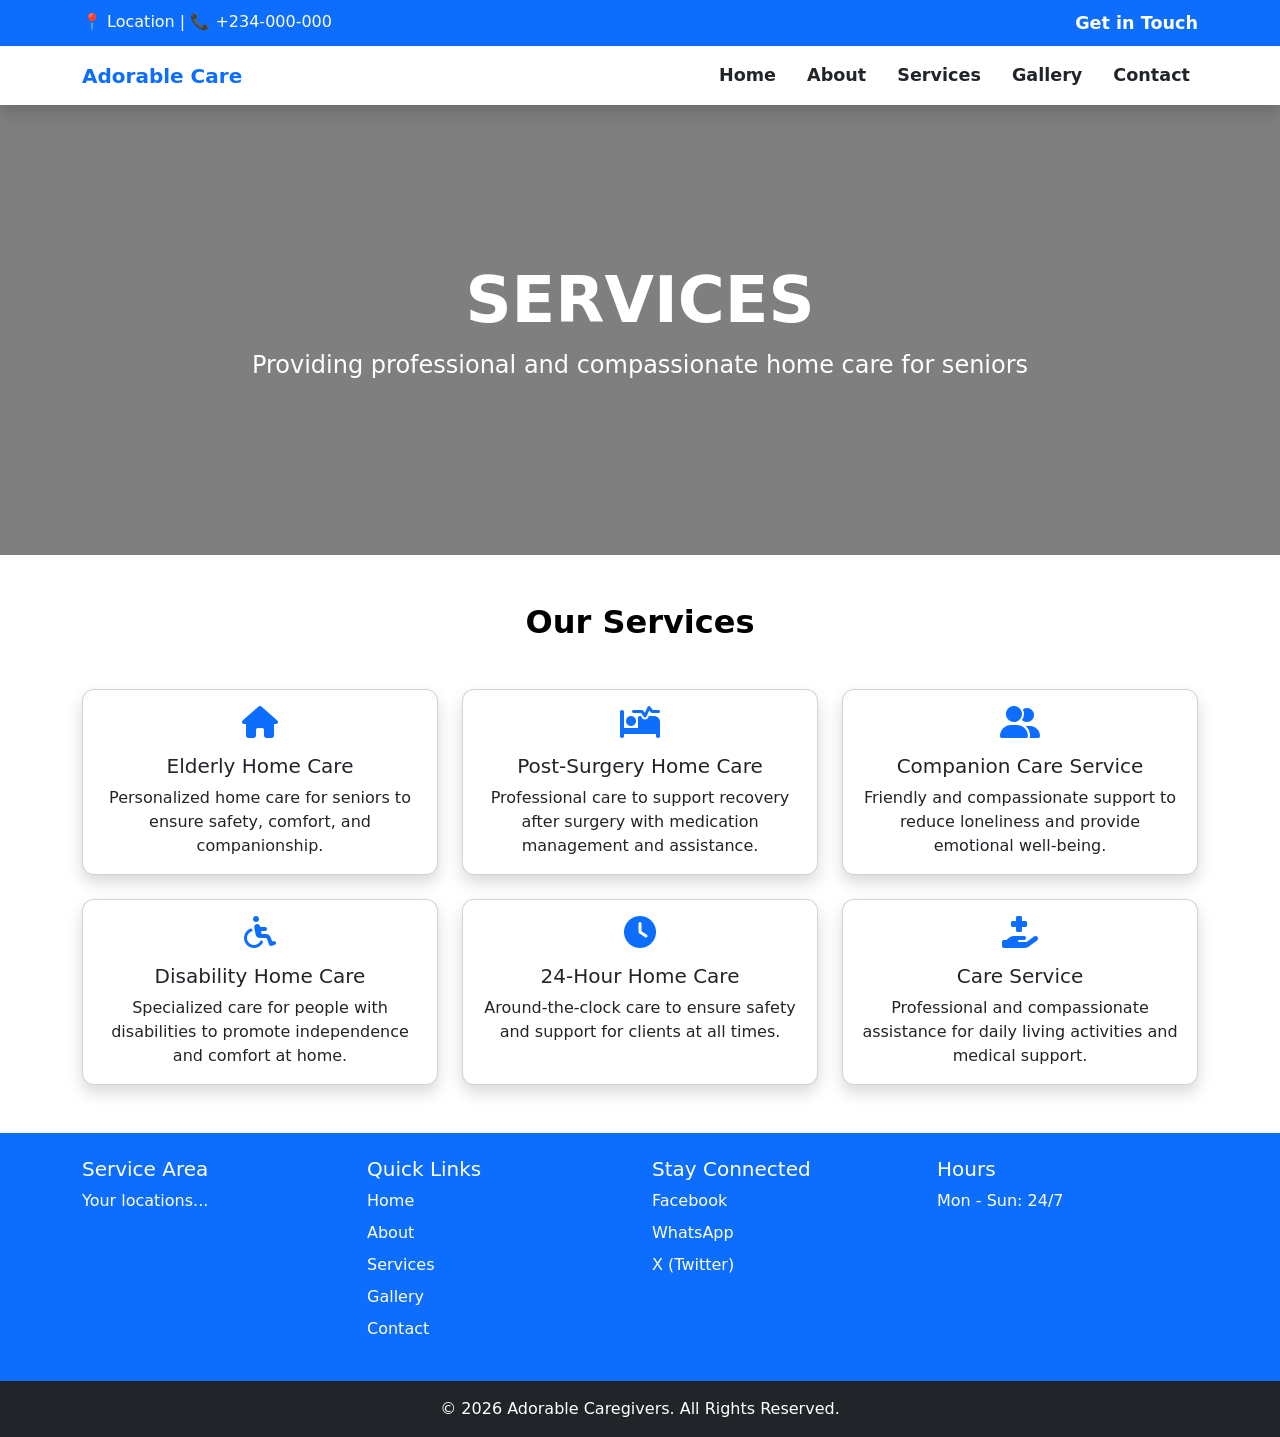
<file: services.html>
<!DOCTYPE html>
<html lang="en">
<head>
    <meta charset="UTF-8">
    <meta name="viewport" content="width=device-width, initial-scale=1.0">
    <title>Services - Adorable Caregivers</title>

<link href="https://cdn.jsdelivr.net/npm/bootstrap@5.3.0/dist/css/bootstrap.min.css" rel="stylesheet">
<link rel="stylesheet" href="https://cdnjs.cloudflare.com/ajax/libs/font-awesome/6.5.0/css/all.min.css">

</head>
<body>

<!-- TOP BAR -->
<div class="top-bar">
    <div class="container d-flex justify-content-between">
        <div>📍 Location | 📞 +234-000-000</div>
        <div><a href="contact.html">Get in Touch</a></div>
    </div>
</div>

<!-- NAVBAR -->
<nav class="navbar navbar-expand-lg bg-white shadow">
<div class="container">
    <a class="navbar-brand fw-bold text-primary">Adorable Care</a>
    <button class="navbar-toggler" data-bs-toggle="collapse" data-bs-target="#navServices">
        <span class="navbar-toggler-icon"></span>
    </button>
    <div class="collapse navbar-collapse" id="navServices">
        <ul class="navbar-nav ms-auto">
            <li class="nav-item"><a class="nav-link text-dark fw-semibold" href="index.html">Home</a></li>
            <li class="nav-item"><a class="nav-link text-dark fw-semibold" href="about.html">About</a></li>
            <li class="nav-item"><a class="nav-link text-dark fw-semibold" href="services.html">Services</a></li>
            <li class="nav-item"><a class="nav-link text-dark fw-semibold" href="gallery.html">Gallery</a></li>
            <li class="nav-item"><a class="nav-link text-dark fw-semibold" href="contact.html">Contact</a></li>
        </ul>
    </div>
</div>
</nav>

<!-- HERO SECTION -->
<section class="hero-services d-flex align-items-center justify-content-center text-center">
    <div class="hero-content">
        <h1 class="display-4 fw-bold text-white">SERVICES</h1>
        <p class="lead text-white">Providing professional and compassionate home care for seniors</p>
    </div>
</section>

<!-- SERVICES FEATURE CARDS -->
<section class="container py-5">
  <h2 class="text-center mb-5 fw-bold">Our Services</h2>
  <div class="row text-center g-4">

    <div class="col-md-4">
      <div class="card h-100 shadow card-hover">
        <div class="card-body">
          <i class="fas fa-home fa-2x mb-3 text-primary"></i>
          <h5 class="card-title">Elderly Home Care</h5>
          <p class="card-text">Personalized home care for seniors to ensure safety, comfort, and companionship.</p>
        </div>
      </div>
    </div>

    <div class="col-md-4">
      <div class="card h-100 shadow card-hover">
        <div class="card-body">
          <i class="fas fa-procedures fa-2x mb-3 text-primary"></i>
          <h5 class="card-title">Post-Surgery Home Care</h5>
          <p class="card-text">Professional care to support recovery after surgery with medication management and assistance.</p>
        </div>
      </div>
    </div>

    <div class="col-md-4">
      <div class="card h-100 shadow card-hover">
        <div class="card-body">
          <i class="fas fa-user-friends fa-2x mb-3 text-primary"></i>
          <h5 class="card-title">Companion Care Service</h5>
          <p class="card-text">Friendly and compassionate support to reduce loneliness and provide emotional well-being.</p>
        </div>
      </div>
    </div>

    <div class="col-md-4">
      <div class="card h-100 shadow card-hover">
        <div class="card-body">
          <i class="fas fa-wheelchair fa-2x mb-3 text-primary"></i>
          <h5 class="card-title">Disability Home Care</h5>
          <p class="card-text">Specialized care for people with disabilities to promote independence and comfort at home.</p>
        </div>
      </div>
    </div>

    <div class="col-md-4">
      <div class="card h-100 shadow card-hover">
        <div class="card-body">
          <i class="fas fa-clock fa-2x mb-3 text-primary"></i>
          <h5 class="card-title">24-Hour Home Care</h5>
          <p class="card-text">Around-the-clock care to ensure safety and support for clients at all times.</p>
        </div>
      </div>
    </div>

    <div class="col-md-4">
      <div class="card h-100 shadow card-hover">
        <div class="card-body">
          <i class="fas fa-hand-holding-medical fa-2x mb-3 text-primary"></i>
          <h5 class="card-title">Care Service</h5>
          <p class="card-text">Professional and compassionate assistance for daily living activities and medical support.</p>
        </div>
      </div>
    </div>

  </div>
</section>

<!-- FOOTER TOP -->
<section class="footer-top text-white p-4 bg-primary">
<div class="container">
<div class="row">

<div class="col-md-3">
<h5>Service Area</h5>
<p>Your locations...</p>
</div>

<div class="col-md-3">
<h5>Quick Links</h5>
<ul class="footer-links">
    <li><a href="index.html">Home</a></li>
    <li><a href="about.html">About</a></li>
    <li><a href="services.html">Services</a></li>
    <li><a href="gallery.html">Gallery</a></li>
    <li><a href="contact.html">Contact</a></li>
</ul>
</div>

<div class="col-md-3">
<h5>Stay Connected</h5>
<ul class="footer-links">
    <li><a href="https://facebook.com/yourpage" target="_blank">Facebook</a></li>
    <li><a href="https://wa.me/2340000000000" target="_blank">WhatsApp</a></li>
    <li><a href="https://twitter.com/yourpage" target="_blank">X (Twitter)</a></li>
</ul>
</div>

<div class="col-md-3">
<h5>Hours</h5>
<p>Mon - Sun: 24/7</p>
</div>

</div>
</div>
</section>

<!-- FOOTER -->
<footer class="text-center text-white p-3 bg-dark">
© 2026 Adorable Caregivers. All Rights Reserved.
</footer>

<script src="https://cdn.jsdelivr.net/npm/bootstrap@5.3.0/dist/js/bootstrap.bundle.min.js"></script>
<link rel="stylesheet" href="style.css">

<!-- Back to Top Button -->
<button id="backToTopBtn" class="btn btn-primary shadow rounded">
    <i class="fas fa-arrow-up"></i>
</button>

<script>
let backToTopBtn = document.getElementById("backToTopBtn");

window.onscroll = function() {
    if (document.body.scrollTop > 200 || document.documentElement.scrollTop > 200) {
        backToTopBtn.style.display = "block";
    } else {
        backToTopBtn.style.display = "none";
    }
};

backToTopBtn.addEventListener("click", function() {
    window.scrollTo({
        top: 0,
        behavior: "smooth"
    });
});
</script>

</body>
</html>
</file>
<file: style.css>
body {
    color: #000;
}

/* TOP BAR */
.top-bar {
    background: #0d6efd;
    color: white;
    padding: 10px 0;
}

.top-bar a {
    color: white;
    text-decoration: none;
    font-size: 1.1rem;   /* increase size */
    font-weight: 600;
}

/* NAVBAR LINKS - BIGGER & BOLDER */
.navbar-nav .nav-link {
    font-size: 1.1rem;   /* increase size */
    font-weight: 600;    /* make bold */
    margin-left: 15px;   /* spacing between links */
    transition: 0.3s;
}

/* HOVER EFFECT (optional but nice) */
.navbar-nav .nav-link:hover {
    color: #0d6efd;
}

/* HERO FULL SCREEN */
/* FORCE FULL HEIGHT */
#heroCarousel,
#heroCarousel .carousel-inner,
#heroCarousel .carousel-item {
    height: 100vh;
}

/* SLIDE BACKGROUND */
.hero-slide {
    height: 100vh;
    width: 100%;
    background-size: cover;
    background-position: center;
    position: relative;
}

/* DARK OVERLAY */
.hero-slide::before {
    content: "";
    position: absolute;
    top: 0;
    left: 0;
    width: 100%;
    height: 100%;
    background: rgba(0, 0, 0, 0.6);
}

/* PERFECT CENTERING */
.hero-content {
    position: absolute;
    top: 50%;
    left: 50%;
    transform: translate(-50%, -50%);
    text-align: center;
    color: white;
    width: 100%;
    padding: 20px;
}

/* BIG TEXT */
.hero-content h1 {
    font-size: 4.5rem;
    font-weight: 700;
}

.hero-content p {
    font-size: 1.5rem;
}

/* CENTER CONTENT */
.hero-content {
    position: absolute;
    top: 50%;
    left: 50%;
    transform: translate(-50%, -50%);
    text-align: center;
    color: white;
    width: 100%;
    padding: 0 20px;
}

/* BIG TEXT */
.hero-content h1 {
    font-size: 4rem;
    font-weight: bold;
}

.hero-content p {
    font-size: 1.5rem;
}

/* FEATURE BOX */
.feature-box {
    padding: 20px;
    border-radius: 10px;
    background: #f8f9fa;
}

.feature-box i {
    font-size: 40px;
    color: #0d6efd;
}

/* SERVICE BOX */
.service-box img {
    width: 100%;
    border-radius: 10px;
}

/* SPECIALIZATION */
.spec-box {
    padding: 20px;
    background: #20c997;
    color: white;
    border-radius: 8px;
}

/* FOOTER */
.footer-top {
    background: #0d6efd;
}

/* FOOTER LINKS */
.footer-links {
    list-style: none;
    padding: 0;
}

.footer-links li {
    margin-bottom: 8px;
}

.footer-links a {
    color: white;
    text-decoration: none;
}

.footer-links a:hover {
    text-decoration: underline;
}

/* for contact page */
.hero-contact {
    height: 50vh; /* half screen */
    background: url('https://media.istockphoto.com/id/1477483038/photo/doctors-nurse-or-laptop-in-night-healthcare-planning-research-or-surgery-teamwork-in-wellness.jpg?s=612x612&w=0&k=20&c=zl6vZU339QIPVzSV6wUTW3kXVNFfcyz9QXzrZ9FBsD8=') center/cover no-repeat;
    position: relative;
}

.hero-contact::before {
    content: "";
    position: absolute;
    top: 0; left: 0;
    width: 100%; height: 100%;
    background: rgba(0,0,0,0.5); /* overlay */
}

.hero-contact .hero-content {
    position: absolute;
    top: 50%; left: 50%;
    transform: translate(-50%, -50%);
    color: white;
    text-align: center;
    padding: 20px;
}
/* CONTACT SECTION IMPROVEMENT */
.card {
    border-radius: 12px;
}

.card:hover {
    transform: translateY(-5px);
    transition: 0.3s;
}

/* for about page */
/* HERO SECTION ABOUT US */
.hero-about {
    height: 50vh; /* half screen */
    background: url('https://media.istockphoto.com/id/1477483038/photo/doctors-nurse-or-laptop-in-night-healthcare-planning-research-or-surgery-teamwork-in-wellness.jpg?s=612x612&w=0&k=20&c=zl6vZU339QIPVzSV6wUTW3kXVNFfcyz9QXzrZ9FBsD8=') center/cover no-repeat;
    position: relative;
}

.hero-about::before {
    content: "";
    position: absolute;
    top: 0; left: 0;
    width: 100%; height: 100%;
    background: rgba(0,0,0,0.5); /* overlay */
}

.hero-about .hero-content {
    position: absolute;
    top: 50%; left: 50%;
    transform: translate(-50%, -50%);
    color: white;
    text-align: center;
    padding: 20px;
}


/* for services page */
/* HERO SECTION SERVICES */
.hero-services {
    height: 50vh;
    background: url('https://media.istockphoto.com/id/1477483038/photo/doctors-nurse-or-laptop-in-night-healthcare-planning-research-or-surgery-teamwork-in-wellness.jpg?s=612x612&w=0&k=20&c=zl6vZU339QIPVzSV6wUTW3kXVNFfcyz9QXzrZ9FBsD8=') center/cover no-repeat;
    position: relative;
}

.hero-services::before {
    content: "";
    position: absolute;
    top: 0; left: 0;
    width: 100%; height: 100%;
    background: rgba(0,0,0,0.5);
}

.hero-services .hero-content {
    position: absolute;
    top: 50%; left: 50%;
    transform: translate(-50%, -50%);
    color: white;
    text-align: center;
    padding: 20px;
}

/* for gallery page */
/* HERO SECTION */
.hero-gallery {
    height: 50vh;
    background: url('https://media.istockphoto.com/id/1477483038/photo/doctors-nurse-or-laptop-in-night-healthcare-planning-research-or-surgery-teamwork-in-wellness.jpg?s=612x612&w=0&k=20&c=zl6vZU339QIPVzSV6wUTW3kXVNFfcyz9QXzrZ9FBsD8=') center/cover no-repeat;
    position: relative;
}

.hero-gallery::before {
    content: "";
    position: absolute;
    top: 0; left: 0;
    width: 100%; height: 100%;
    background: rgba(0,0,0,0.5);
}

.hero-gallery .hero-content {
    position: absolute;
    top: 50%; left: 50%;
    transform: translate(-50%, -50%);
    color: white;
    text-align: center;
    padding: 20px;
}

/* GALLERY IMAGES HOVER */
.gallery-img {
    overflow: hidden;
    border-radius: 8px;
}

.gallery-img img {
    width: 100%;
    height: auto;
    transition: transform 0.5s ease;
}

.gallery-img:hover img {
    transform: scale(1.1);
}

/* BACK TO TOP BUTTON STYLING */
#backToTopBtn {
    position: fixed;
    bottom: 30px;
    right: 30px;
    z-index: 999;
    display: none; /* hidden by default */
    width: 50px;
    height: 50px;
    border-radius: 50%;
    font-size: 20px;
    text-align: center;
    line-height: 50px;
    cursor: pointer;
    transition: background-color 0.3s, transform 0.3s;
}

#backToTopBtn:hover {
    background-color: #0056b3; /* darker blue on hover */
    transform: scale(1.1);
}

/* HOVER EFFECT FOR FEATURE CARDS */
.card-hover {
    transition: transform 0.3s ease, box-shadow 0.3s ease;
    cursor: pointer;
}

.card-hover:hover {
    transform: translateY(-10px); /* lift effect */
    box-shadow: 0 15px 25px rgba(0,0,0,0.3); /* bigger shadow on hover */
}

/* OPTIONAL: icon color change on hover */
.card-hover:hover i {
    color: #007bff; /* change icon color to blue */
    transform: scale(1.2); /* slight icon grow */
    transition: transform 0.3s ease, color 0.3s ease;
}
</file>
